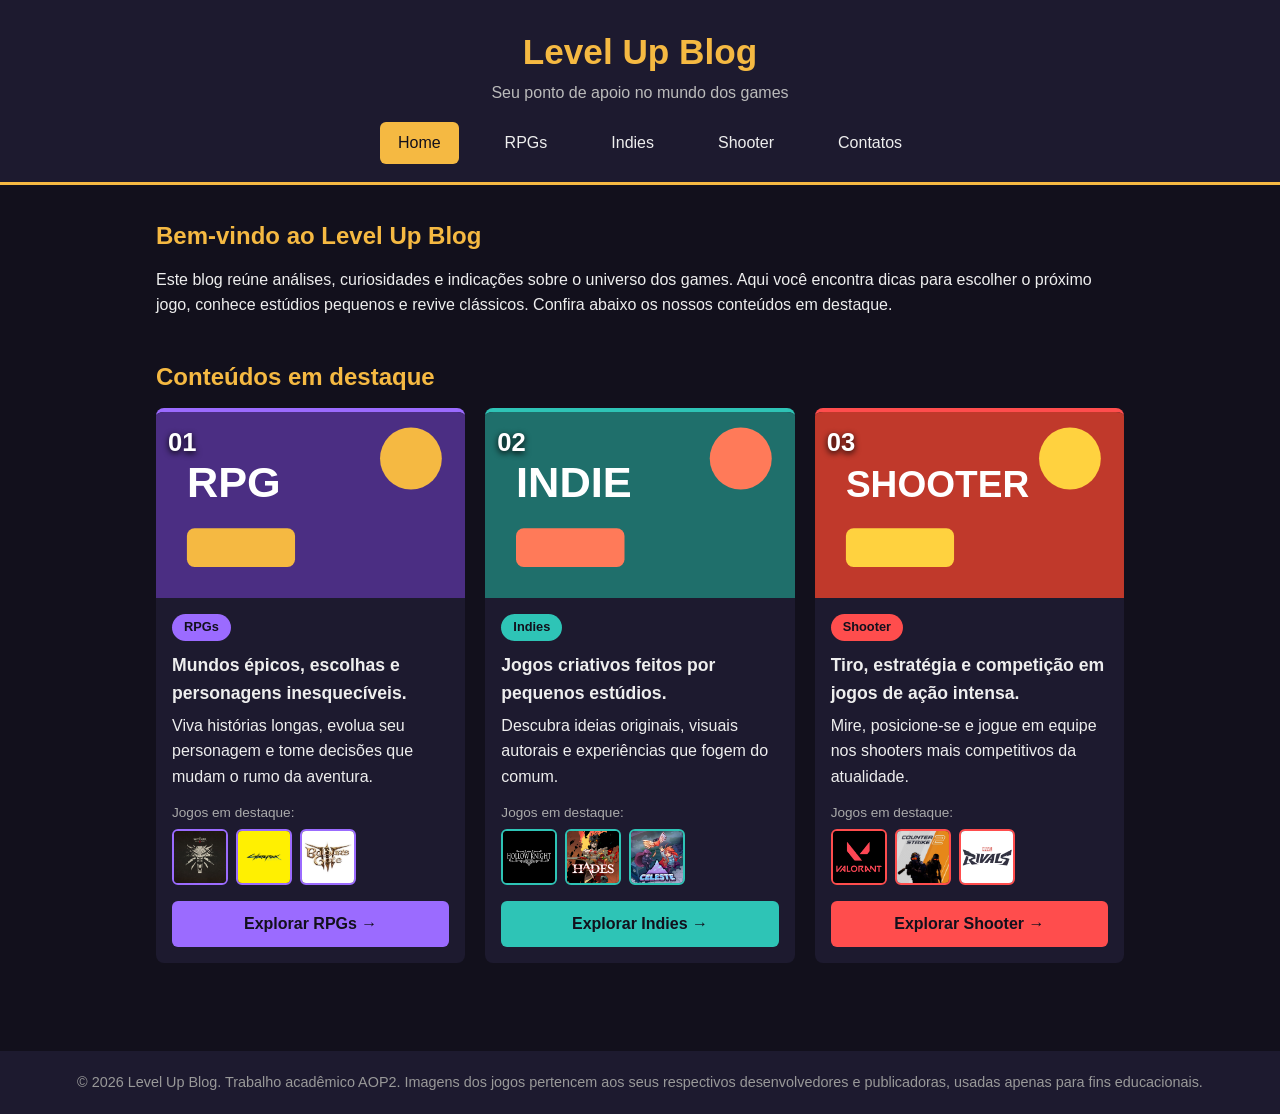
<file: index.html>
<!DOCTYPE html>
<html lang="pt-BR">
<head>
<meta charset="UTF-8">
<meta name="viewport" content="width=device-width, initial-scale=1.0">
<title>Home | Level Up Blog</title>
<link rel="stylesheet" href="style.css">
</head>
<body>
<header>
<h1>Level Up Blog</h1>
<p>Seu ponto de apoio no mundo dos games</p>
<nav><ul><li><a href="index.html" class="ativo">Home</a></li><li><a href="rpg.html">RPGs</a></li><li><a href="indie.html">Indies</a></li><li><a href="shooter.html">Shooter</a></li><li><a href="contatos.html">Contatos</a></li></ul></nav>
</header>
<main>
<section>
<h2>Bem-vindo ao Level Up Blog</h2>
<p>Este blog reúne análises, curiosidades e indicações sobre o universo dos games. Aqui você encontra dicas para escolher o próximo jogo, conhece estúdios pequenos e revive clássicos. Confira abaixo os nossos conteúdos em destaque.</p>
</section>
<section>
<h2>Conteúdos em destaque</h2>
<div class="cards">
<article class="card destaque rpg">
<span class="num">01</span>
<a href="rpg.html"><img class="capa" src="img/rpg.svg" alt="Imagem da seção RPGs"></a>
<div class="info">
<span class="tag">RPGs</span>
<h3>Mundos épicos, escolhas e personagens inesquecíveis.</h3>
<p>Viva histórias longas, evolua seu personagem e tome decisões que mudam o rumo da aventura.</p>
<p class="rotulo">Jogos em destaque:</p>
<div class="thumbs"><img src="img/the_witcher.jpg" alt="Jogo The Witcher 3" title="The Witcher 3"><img src="img/cyberpunk_2077.png" alt="Jogo Cyberpunk 2077" title="Cyberpunk 2077"><img src="img/bg3.jpg" alt="Jogo Baldur's Gate 3" title="Baldur's Gate 3"></div>
<a class="botao" href="rpg.html">Explorar RPGs &rarr;</a>
</div>
</article>
<article class="card destaque indie">
<span class="num">02</span>
<a href="indie.html"><img class="capa" src="img/indie.svg" alt="Imagem da seção Indies"></a>
<div class="info">
<span class="tag">Indies</span>
<h3>Jogos criativos feitos por pequenos estúdios.</h3>
<p>Descubra ideias originais, visuais autorais e experiências que fogem do comum.</p>
<p class="rotulo">Jogos em destaque:</p>
<div class="thumbs"><img src="img/hollow_knight.jpg" alt="Jogo Hollow Knight" title="Hollow Knight"><img src="img/hades.jpg" alt="Jogo Hades" title="Hades"><img src="img/celeste.jpg" alt="Jogo Celeste" title="Celeste"></div>
<a class="botao" href="indie.html">Explorar Indies &rarr;</a>
</div>
</article>
<article class="card destaque shooter">
<span class="num">03</span>
<a href="shooter.html"><img class="capa" src="img/shooter.svg" alt="Imagem da seção Shooter"></a>
<div class="info">
<span class="tag">Shooter</span>
<h3>Tiro, estratégia e competição em jogos de ação intensa.</h3>
<p>Mire, posicione-se e jogue em equipe nos shooters mais competitivos da atualidade.</p>
<p class="rotulo">Jogos em destaque:</p>
<div class="thumbs"><img src="img/valorant_logo.jpg" alt="Jogo Valorant" title="Valorant"><img src="img/cs2.jpg" alt="Jogo Counter-Strike 2" title="Counter-Strike 2"><img src="img/marvel_rivals_logo.jpg" alt="Jogo Marvel Rivals" title="Marvel Rivals"></div>
<a class="botao" href="shooter.html">Explorar Shooter &rarr;</a>
</div>
</article>
</div>
</section>
</main>
<footer>
<p>&copy; 2026 Level Up Blog. Trabalho acadêmico AOP2. Imagens dos jogos pertencem aos seus respectivos desenvolvedores e publicadoras, usadas apenas para fins educacionais.</p>
</footer>
</body>
</html>
</file>
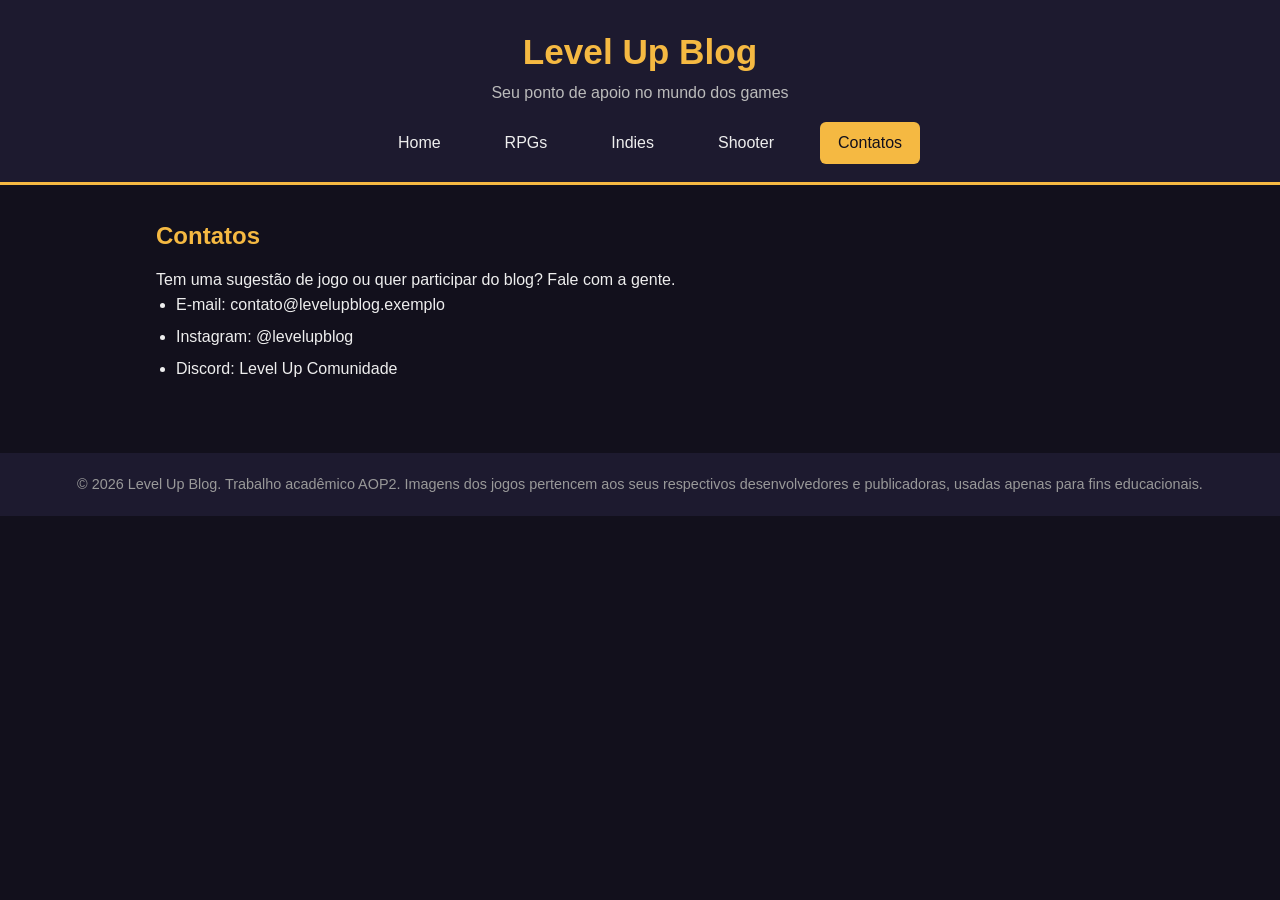
<file: contatos.html>
<!DOCTYPE html>
<html lang="pt-BR">
<head>
<meta charset="UTF-8">
<meta name="viewport" content="width=device-width, initial-scale=1.0">
<title>Contatos | Level Up Blog</title>
<link rel="stylesheet" href="style.css">
</head>
<body>
<header>
<h1>Level Up Blog</h1>
<p>Seu ponto de apoio no mundo dos games</p>
<nav><ul><li><a href="index.html">Home</a></li><li><a href="rpg.html">RPGs</a></li><li><a href="indie.html">Indies</a></li><li><a href="shooter.html">Shooter</a></li><li><a href="contatos.html" class="ativo">Contatos</a></li></ul></nav>
</header>
<main>
<section>
<h2>Contatos</h2>
<p>Tem uma sugestão de jogo ou quer participar do blog? Fale com a gente.</p>
<ul>
<li>E-mail: contato@levelupblog.exemplo</li>
<li>Instagram: @levelupblog</li>
<li>Discord: Level Up Comunidade</li>
</ul>
</section>
</main>
<footer>
<p>&copy; 2026 Level Up Blog. Trabalho acadêmico AOP2. Imagens dos jogos pertencem aos seus respectivos desenvolvedores e publicadoras, usadas apenas para fins educacionais.</p>
</footer>
</body>
</html>
</file>
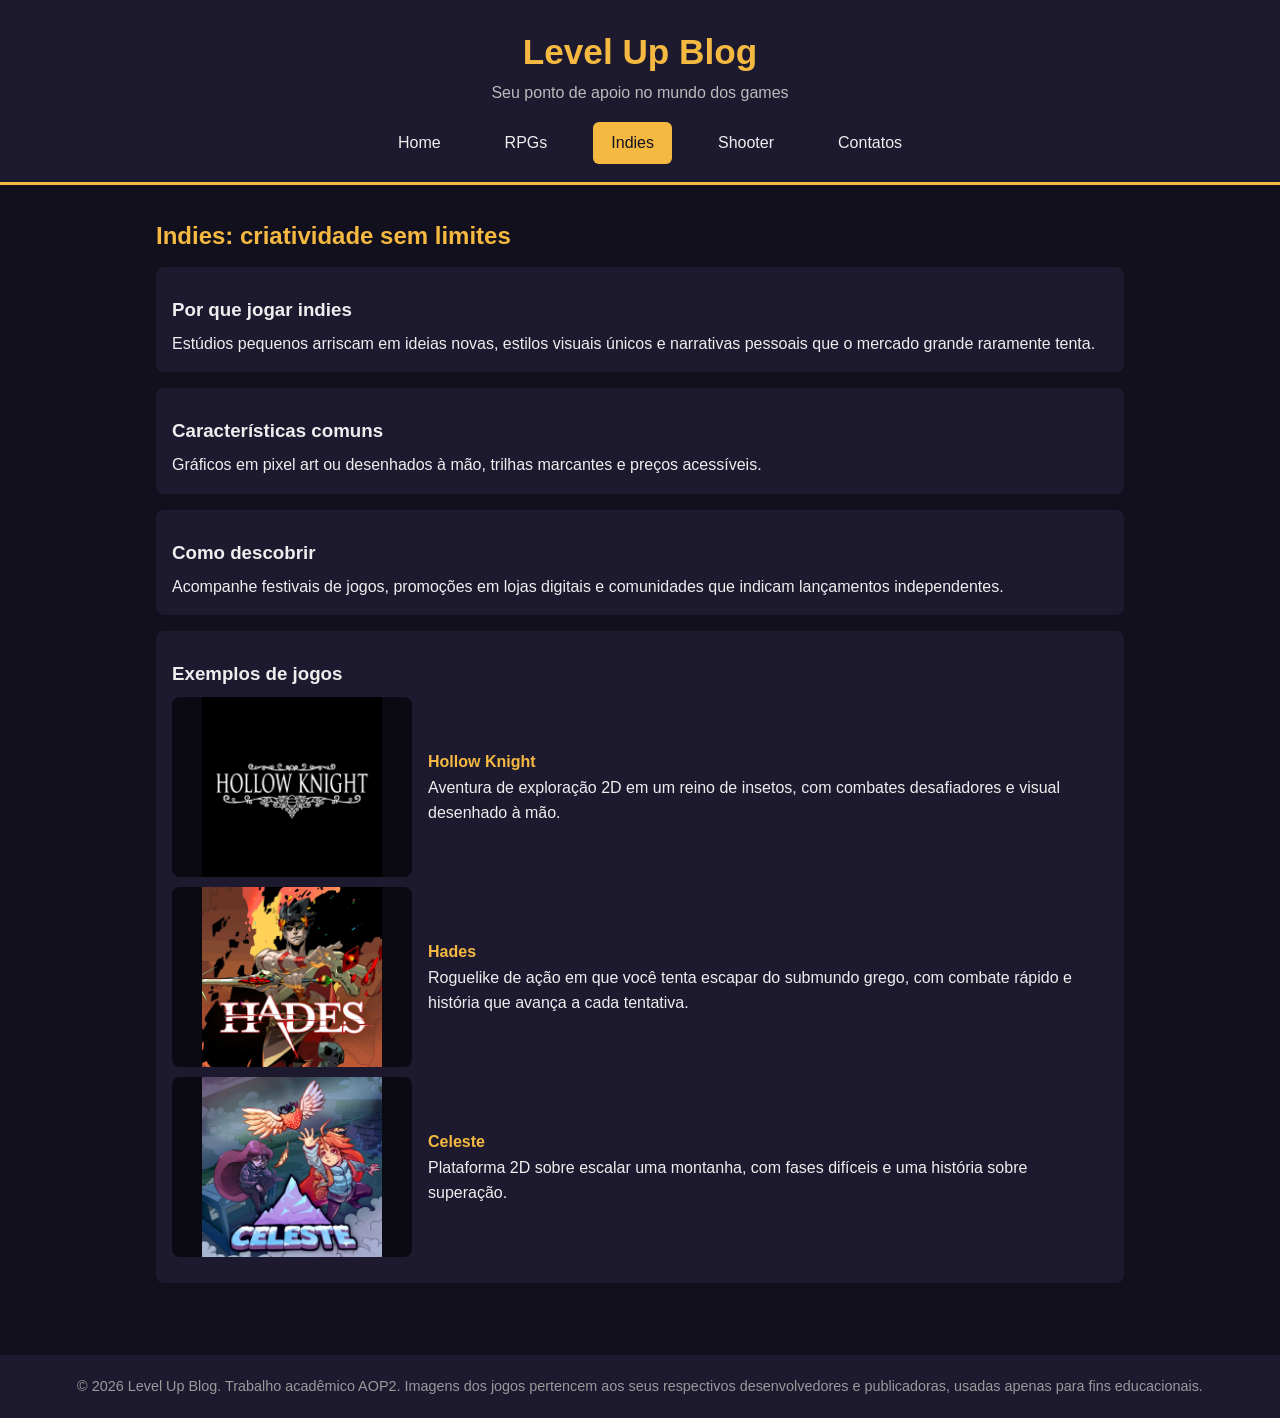
<file: indie.html>
<!DOCTYPE html>
<html lang="pt-BR">
<head>
<meta charset="UTF-8">
<meta name="viewport" content="width=device-width, initial-scale=1.0">
<title>Indies | Level Up Blog</title>
<link rel="stylesheet" href="style.css">
</head>
<body>
<header>
<h1>Level Up Blog</h1>
<p>Seu ponto de apoio no mundo dos games</p>
<nav><ul><li><a href="index.html">Home</a></li><li><a href="rpg.html">RPGs</a></li><li><a href="indie.html" class="ativo">Indies</a></li><li><a href="shooter.html">Shooter</a></li><li><a href="contatos.html">Contatos</a></li></ul></nav>
</header>
<main>
<section><h2>Indies: criatividade sem limites</h2><article><h3>Por que jogar indies</h3><p>Estúdios pequenos arriscam em ideias novas, estilos visuais únicos e narrativas pessoais que o mercado grande raramente tenta.</p></article><article><h3>Características comuns</h3><p>Gráficos em pixel art ou desenhados à mão, trilhas marcantes e preços acessíveis.</p></article><article><h3>Como descobrir</h3><p>Acompanhe festivais de jogos, promoções em lojas digitais e comunidades que indicam lançamentos independentes.</p></article><article><h3>Exemplos de jogos</h3><ul class="jogos"><li><img src="img/hollow_knight.jpg" alt="Imagem do jogo Hollow Knight"><div><strong>Hollow Knight</strong><p>Aventura de exploração 2D em um reino de insetos, com combates desafiadores e visual desenhado à mão.</p></div></li><li><img src="img/hades.jpg" alt="Imagem do jogo Hades"><div><strong>Hades</strong><p>Roguelike de ação em que você tenta escapar do submundo grego, com combate rápido e história que avança a cada tentativa.</p></div></li><li><img src="img/celeste.jpg" alt="Imagem do jogo Celeste"><div><strong>Celeste</strong><p>Plataforma 2D sobre escalar uma montanha, com fases difíceis e uma história sobre superação.</p></div></li></ul></article></section>
</main>
<footer>
<p>&copy; 2026 Level Up Blog. Trabalho acadêmico AOP2. Imagens dos jogos pertencem aos seus respectivos desenvolvedores e publicadoras, usadas apenas para fins educacionais.</p>
</footer>
</body>
</html>
</file>
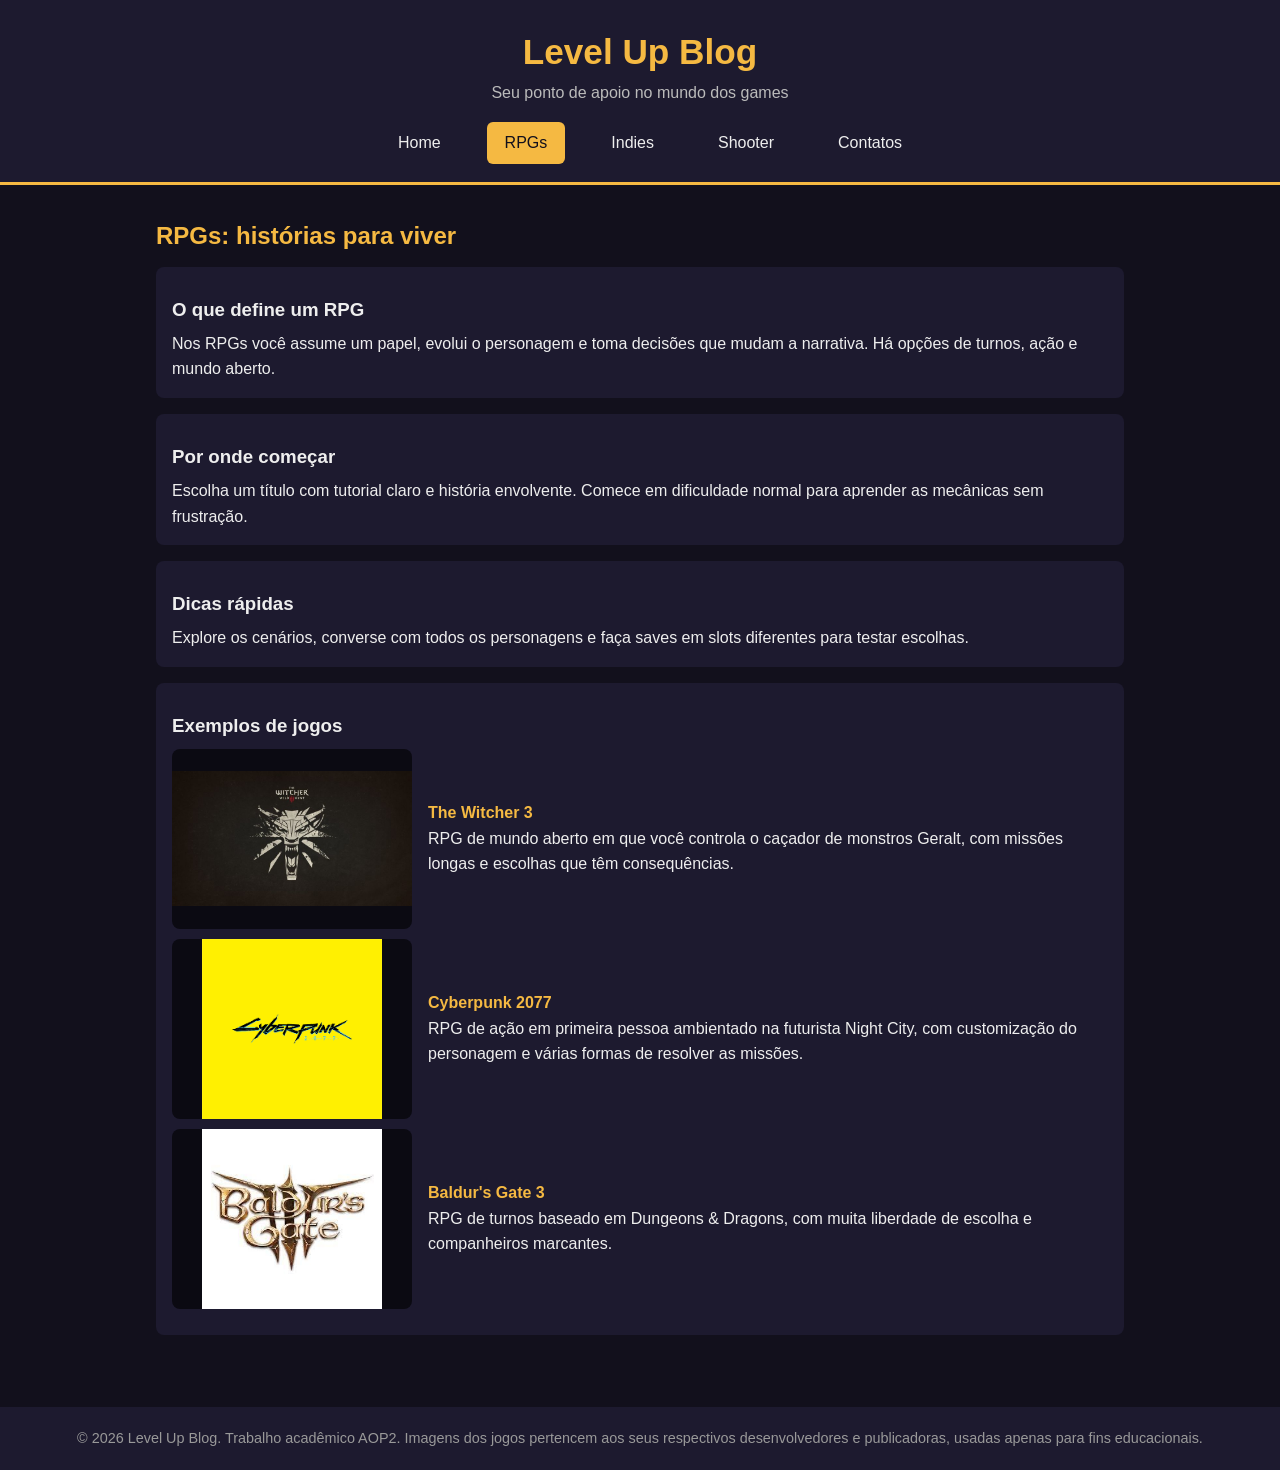
<file: rpg.html>
<!DOCTYPE html>
<html lang="pt-BR">
<head>
<meta charset="UTF-8">
<meta name="viewport" content="width=device-width, initial-scale=1.0">
<title>RPGs | Level Up Blog</title>
<link rel="stylesheet" href="style.css">
</head>
<body>
<header>
<h1>Level Up Blog</h1>
<p>Seu ponto de apoio no mundo dos games</p>
<nav><ul><li><a href="index.html">Home</a></li><li><a href="rpg.html" class="ativo">RPGs</a></li><li><a href="indie.html">Indies</a></li><li><a href="shooter.html">Shooter</a></li><li><a href="contatos.html">Contatos</a></li></ul></nav>
</header>
<main>
<section><h2>RPGs: histórias para viver</h2><article><h3>O que define um RPG</h3><p>Nos RPGs você assume um papel, evolui o personagem e toma decisões que mudam a narrativa. Há opções de turnos, ação e mundo aberto.</p></article><article><h3>Por onde começar</h3><p>Escolha um título com tutorial claro e história envolvente. Comece em dificuldade normal para aprender as mecânicas sem frustração.</p></article><article><h3>Dicas rápidas</h3><p>Explore os cenários, converse com todos os personagens e faça saves em slots diferentes para testar escolhas.</p></article><article><h3>Exemplos de jogos</h3><ul class="jogos"><li><img src="img/the_witcher.jpg" alt="Imagem do jogo The Witcher 3"><div><strong>The Witcher 3</strong><p>RPG de mundo aberto em que você controla o caçador de monstros Geralt, com missões longas e escolhas que têm consequências.</p></div></li><li><img src="img/cyberpunk_2077.png" alt="Imagem do jogo Cyberpunk 2077"><div><strong>Cyberpunk 2077</strong><p>RPG de ação em primeira pessoa ambientado na futurista Night City, com customização do personagem e várias formas de resolver as missões.</p></div></li><li><img src="img/bg3.jpg" alt="Imagem do jogo Baldur's Gate 3"><div><strong>Baldur's Gate 3</strong><p>RPG de turnos baseado em Dungeons & Dragons, com muita liberdade de escolha e companheiros marcantes.</p></div></li></ul></article></section>
</main>
<footer>
<p>&copy; 2026 Level Up Blog. Trabalho acadêmico AOP2. Imagens dos jogos pertencem aos seus respectivos desenvolvedores e publicadoras, usadas apenas para fins educacionais.</p>
</footer>
</body>
</html>
</file>
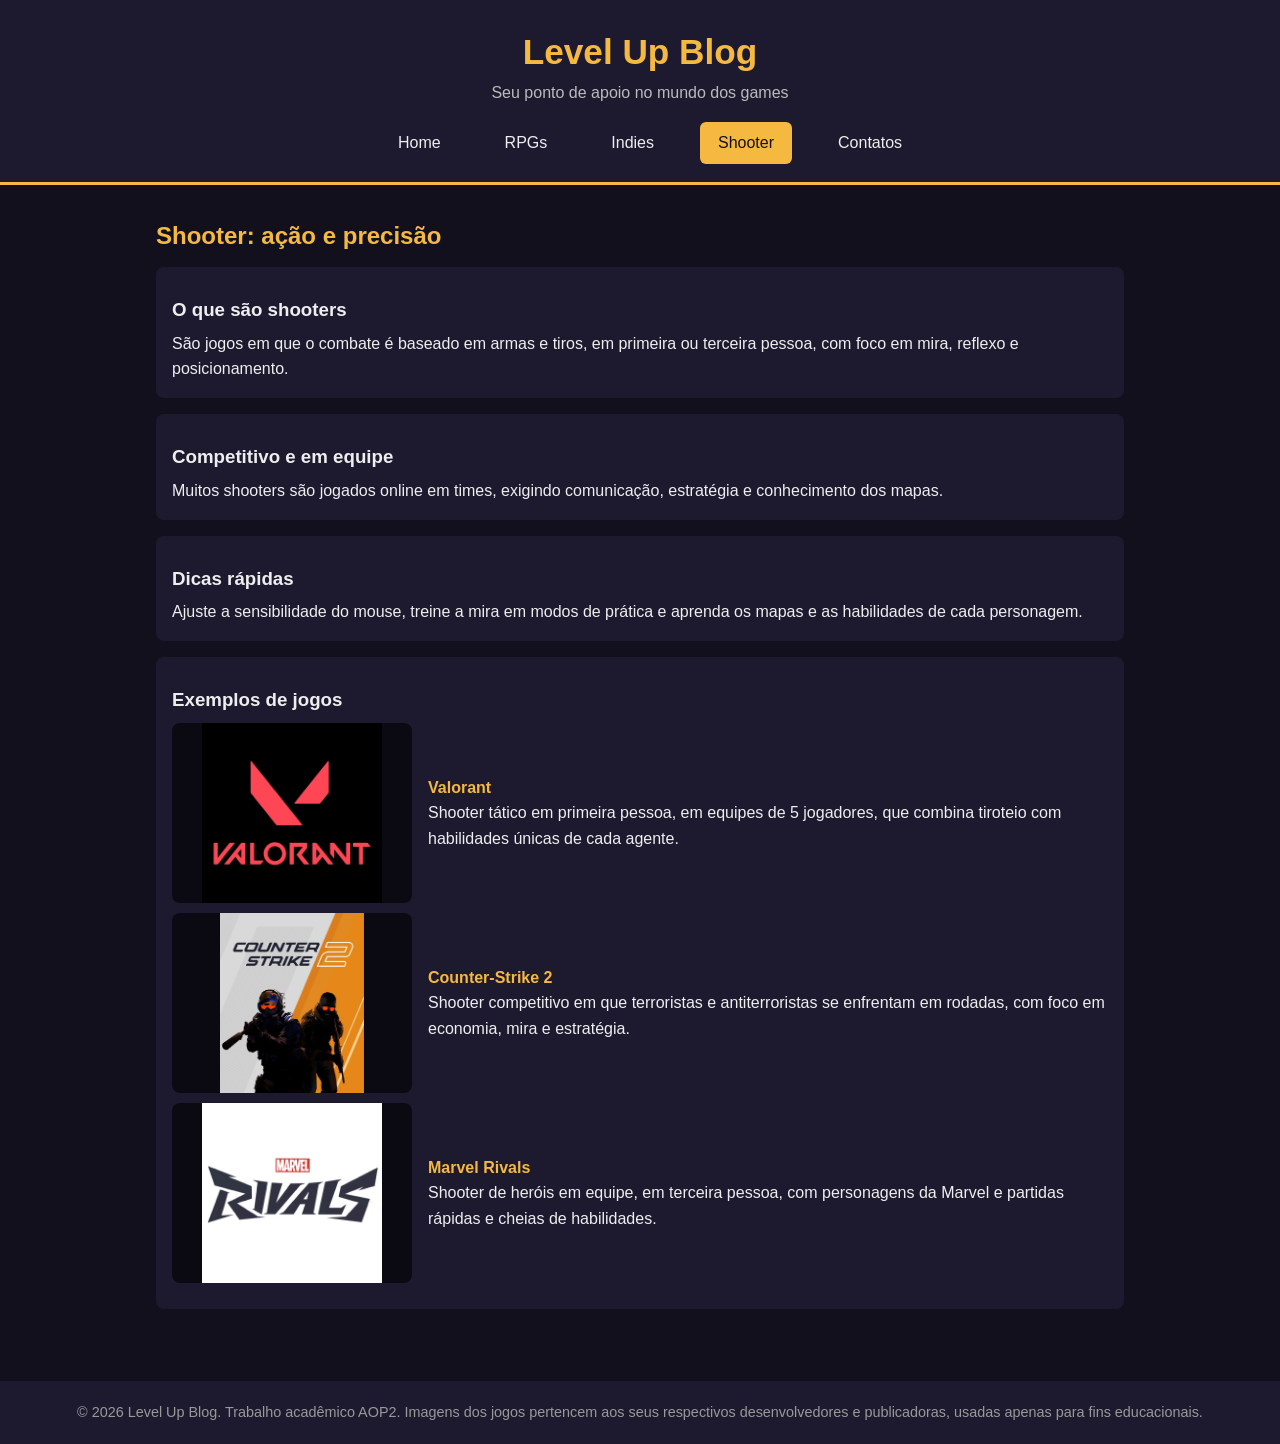
<file: shooter.html>
<!DOCTYPE html>
<html lang="pt-BR">
<head>
<meta charset="UTF-8">
<meta name="viewport" content="width=device-width, initial-scale=1.0">
<title>Retrô | Level Up Blog</title>
<link rel="stylesheet" href="style.css">
</head>
<body>
<header>
<h1>Level Up Blog</h1>
<p>Seu ponto de apoio no mundo dos games</p>
<nav><ul><li><a href="index.html">Home</a></li><li><a href="rpg.html">RPGs</a></li><li><a href="indie.html">Indies</a></li><li><a href="shooter.html" class="ativo">Shooter</a></li><li><a href="contatos.html">Contatos</a></li></ul></nav>
</header>
<main>
<section><h2>Shooter: ação e precisão</h2><article><h3>O que são shooters</h3><p>São jogos em que o combate é baseado em armas e tiros, em primeira ou terceira pessoa, com foco em mira, reflexo e posicionamento.</p></article><article><h3>Competitivo e em equipe</h3><p>Muitos shooters são jogados online em times, exigindo comunicação, estratégia e conhecimento dos mapas.</p></article><article><h3>Dicas rápidas</h3><p>Ajuste a sensibilidade do mouse, treine a mira em modos de prática e aprenda os mapas e as habilidades de cada personagem.</p></article><article><h3>Exemplos de jogos</h3><ul class="jogos"><li><img src="img/valorant_logo.jpg" alt="Imagem do jogo Valorant"><div><strong>Valorant</strong><p>Shooter tático em primeira pessoa, em equipes de 5 jogadores, que combina tiroteio com habilidades únicas de cada agente.</p></div></li><li><img src="img/cs2.jpg" alt="Imagem do jogo Counter-Strike 2"><div><strong>Counter-Strike 2</strong><p>Shooter competitivo em que terroristas e antiterroristas se enfrentam em rodadas, com foco em economia, mira e estratégia.</p></div></li><li><img src="img/marvel_rivals_logo.jpg" alt="Imagem do jogo Marvel Rivals"><div><strong>Marvel Rivals</strong><p>Shooter de heróis em equipe, em terceira pessoa, com personagens da Marvel e partidas rápidas e cheias de habilidades.</p></div></li></ul></article></section>
</main>
<footer>
<p>&copy; 2026 Level Up Blog. Trabalho acadêmico AOP2. Imagens dos jogos pertencem aos seus respectivos desenvolvedores e publicadoras, usadas apenas para fins educacionais.</p>
</footer>
</body>
</html>
</file>
<file: style.css>
*{box-sizing:border-box;margin:0;padding:0}
body{font-family:Arial,Helvetica,sans-serif;background:#12101c;color:#eee;line-height:1.6}
header{background:#1d1a2f;text-align:center;padding:24px 16px 0;border-bottom:3px solid #f5b942}
header h1{color:#f5b942;font-size:2.2rem}
header p{margin-bottom:16px;color:#bbb}
nav ul{list-style:none;display:flex;flex-wrap:wrap;justify-content:center;gap:8px;padding-bottom:12px}
nav a{display:block;padding:8px 18px;color:#eee;text-decoration:none;border-radius:6px}
nav a:hover,nav a.ativo{background:#f5b942;color:#12101c}
main{max-width:1000px;margin:0 auto;padding:32px 16px}
section{margin-bottom:40px}
h2{color:#f5b942;margin-bottom:12px}
h3{margin:12px 0 6px}
article{background:#1d1a2f;padding:16px;border-radius:8px;margin-bottom:16px}
.cards{display:grid;grid-template-columns:repeat(auto-fit,minmax(250px,1fr));gap:20px}
.card{padding:0;overflow:hidden}
.card img{width:100%;display:block}
.card h3,.card p{padding:0 16px}
.card p{padding-bottom:16px}
li{margin-left:20px;margin-bottom:6px}
footer{text-align:center;padding:20px;background:#1d1a2f;color:#999;font-size:.9rem}
.jogos{margin-top:8px}
.jogos li{margin-bottom:10px}
.jogos strong{color:#f5b942}

.jogos{list-style:none}
.jogos li{margin-left:0;display:flex;flex-wrap:wrap;gap:16px;align-items:center}
.jogos img{width:240px;max-width:100%;border-radius:8px}
.jogos div{flex:1;min-width:200px}

.jogos img{height:180px;object-fit:contain;background:#0b0a12}

.destaque{position:relative;display:flex;flex-direction:column;padding:0;border-top:4px solid var(--cor);transition:transform .25s,box-shadow .25s}
.destaque:hover{transform:translateY(-6px);box-shadow:0 10px 24px rgba(0,0,0,.5)}
.destaque.rpg{--cor:#9b6bff}.destaque.indie{--cor:#2ec4b6}.destaque.shooter{--cor:#ff4d4d}
.destaque .capa{width:100%;display:block;transition:transform .3s}
.destaque a:first-of-type{display:block;overflow:hidden}
.destaque:hover .capa{transform:scale(1.06)}
.destaque .info{padding:16px;display:flex;flex-direction:column;flex:1}
.destaque h3,.destaque p{padding:0}
.destaque h3{margin:10px 0 6px;font-size:1.1rem}
.tag{align-self:flex-start;background:var(--cor);color:#12101c;font-weight:bold;font-size:.8rem;padding:3px 12px;border-radius:20px}
.num{position:absolute;top:10px;left:12px;z-index:2;font-size:1.6rem;font-weight:bold;color:#fff;text-shadow:0 2px 6px #000}
.rotulo{margin-top:12px;font-size:.85rem;color:#aaa}
.thumbs{display:flex;gap:8px;margin:6px 0 16px}
.thumbs img{width:56px;height:56px;object-fit:cover;border-radius:6px;border:2px solid var(--cor);background:#0b0a12}
.botao{margin-top:auto;text-align:center;background:var(--cor);color:#12101c;font-weight:bold;text-decoration:none;padding:10px;border-radius:6px}
.botao:hover{filter:brightness(1.15)}
</file>
